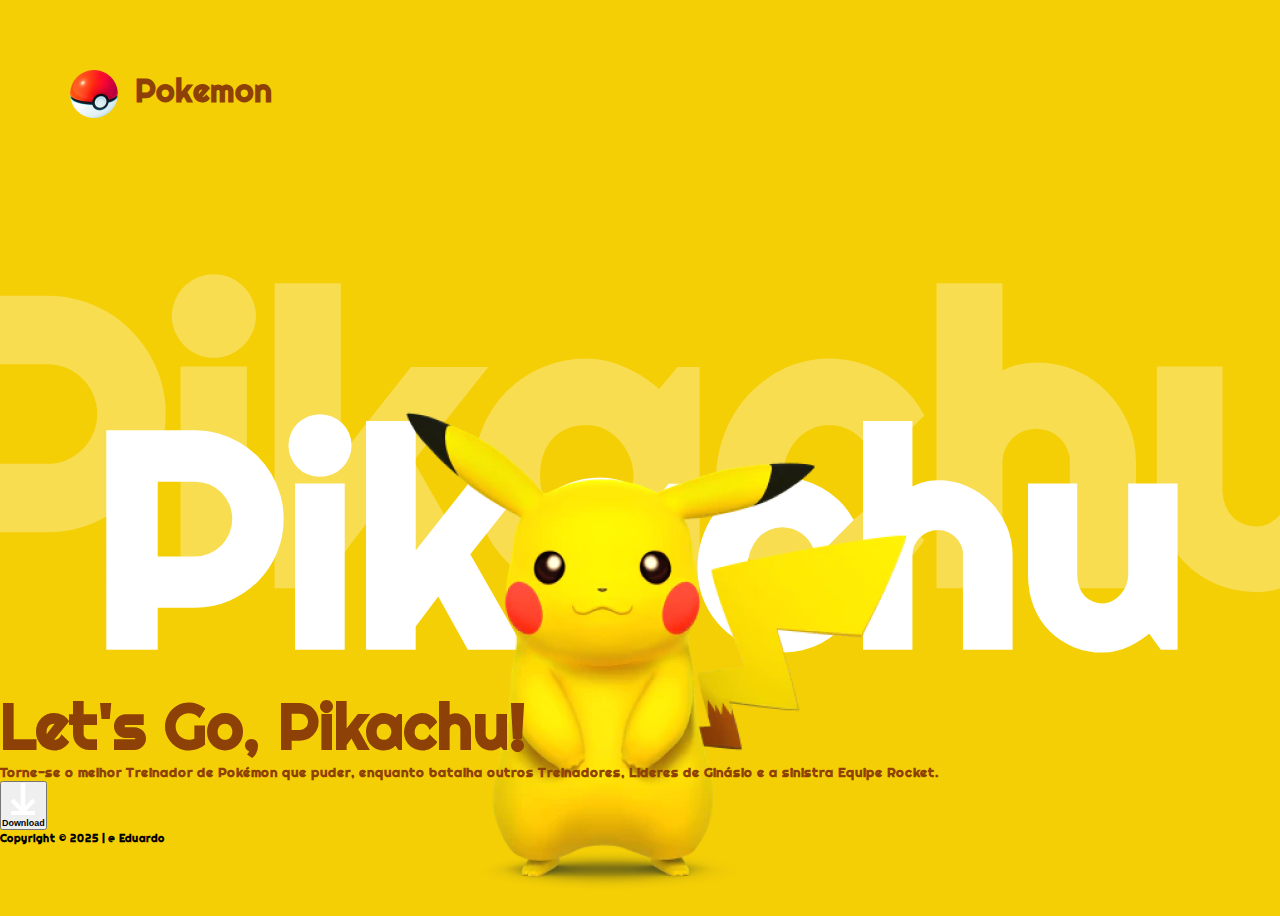
<file: index.html>
<!DOCTYPE html>
<html lang="pt-br">
<head>
    <meta charset="UTF-8">
    <meta http-equiv="X-UA-Compatible" content="IE=edge">
    <meta name="viewport" content="width=device-width, initial-scale=1.0">
    <link rel="preconnect" href="https://fonts.googleapis.com">
    <link rel="preconnect" href="https://fonts.gstatic.com" crossorigin>
    <link href="https://fonts.googleapis.com/css2?family=Righteous&display=swap" rel="stylesheet">
    <link rel="stylesheet" href="./style.css">
    <title>Pokemon</title>
</head>
<body>
    <header>
        <div class="marca">
            <img class="pokebola" src="./img/poke-bola.png" alt="pokebola">
            <h1 class="pokemon">Pokemon</h1>
        </div>
    </header>
    <main>
        <div class="estruturador">
            <h2 class="pikachu_secundario">Pikachu</h2>
            <h3 class="pikachu_principal">Pikachu</h3>
            <img class="pikachu" src="./img/pikachu.png" alt="pikachu">
        </div>

            <div>
                <div class="frases">
                    <h4 class="frase_principal">Let's Go, Pikachu!</h4>
                    <h5 class="frase_motivadora">Torne-se o melhor Treinador de Pokémon que puder, enquanto batalha outros Treinadores, Lideres de Ginásio e a sinistra Equipe Rocket.</h5>
                </div>
                    <button class="button_download">
                        <img class="simbolo" src="./img/Group 7.png" alt="Download">
                        <h6 class="download">Download</h6>
                    </button>
            </div>
            <div class="footer-end"></div>
    </main>
    <footer>
        <h6>Copyright © 2025 | @ Eduardo</h6>
    </footer>
</body>
</html>
</file>
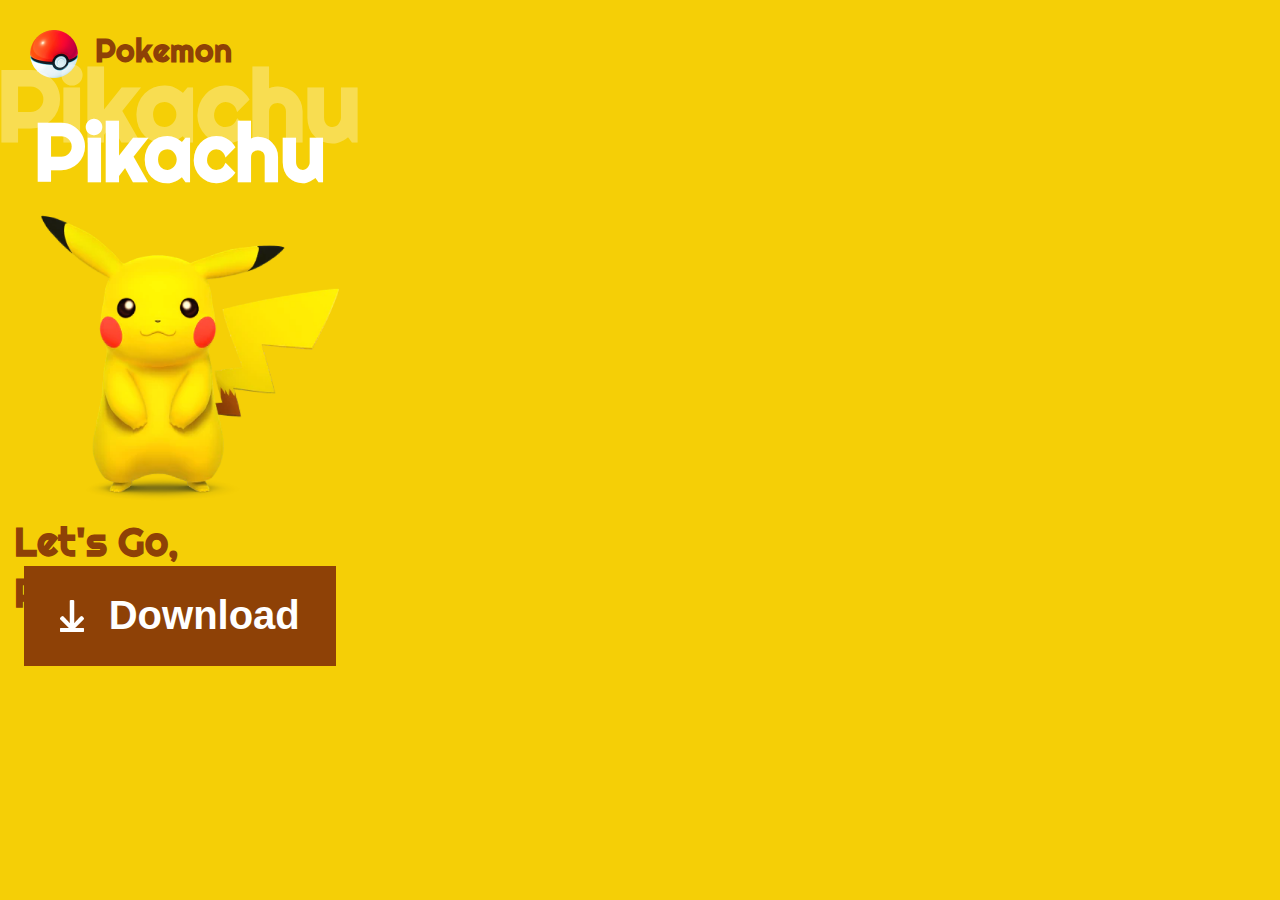
<file: celular.html>
<!DOCTYPE html>
<html lang="pt-br">
<head>
    <meta charset="UTF-8">
    <meta name="viewport" content="width=device-width, initial-scale=1.0">
    <link rel="preconnect" href="https://fonts.googleapis.com">
    <link rel="preconnect" href="https://fonts.gstatic.com" crossorigin>
    <link href="https://fonts.googleapis.com/css2?family=Righteous&display=swap" rel="stylesheet">
    <link rel="stylesheet" href="./celular.css">
    <title>Pokemon</title>
</head>
<body>
    <header>
        <div class="marca">
            <img class="pokebola" src="./img/poke-bola.png" alt="pokebola">
            <h1 class="pokemon">Pokemon</h1>
        </div>
    </header>
    <main>
        <div class="estruturador">
            <h2 class="pikachu_secundario">Pikachu</h2>
            <h3 class="pikachu_principal">Pikachu</h3>
            <img class="pikachu" src="./img/pikachu.png" alt="pikachu">
        </div>
        <div class="espacamento1"></div>
            <div>
                <div class="frases">
                    <h4 class="frase_principal">Let's Go, Pikachu!</h4>
                </div>
                <div class="button">
                    <button class="button_download">
                        <img class="simbolo" src="./img/Group 7.png" alt="Download">
                        <h6 class="download">Download</h6>
                    </button>
                </div>
            </div>
            <div class="espacamento2"></div>
    </main>
</body>
</html>
</file>
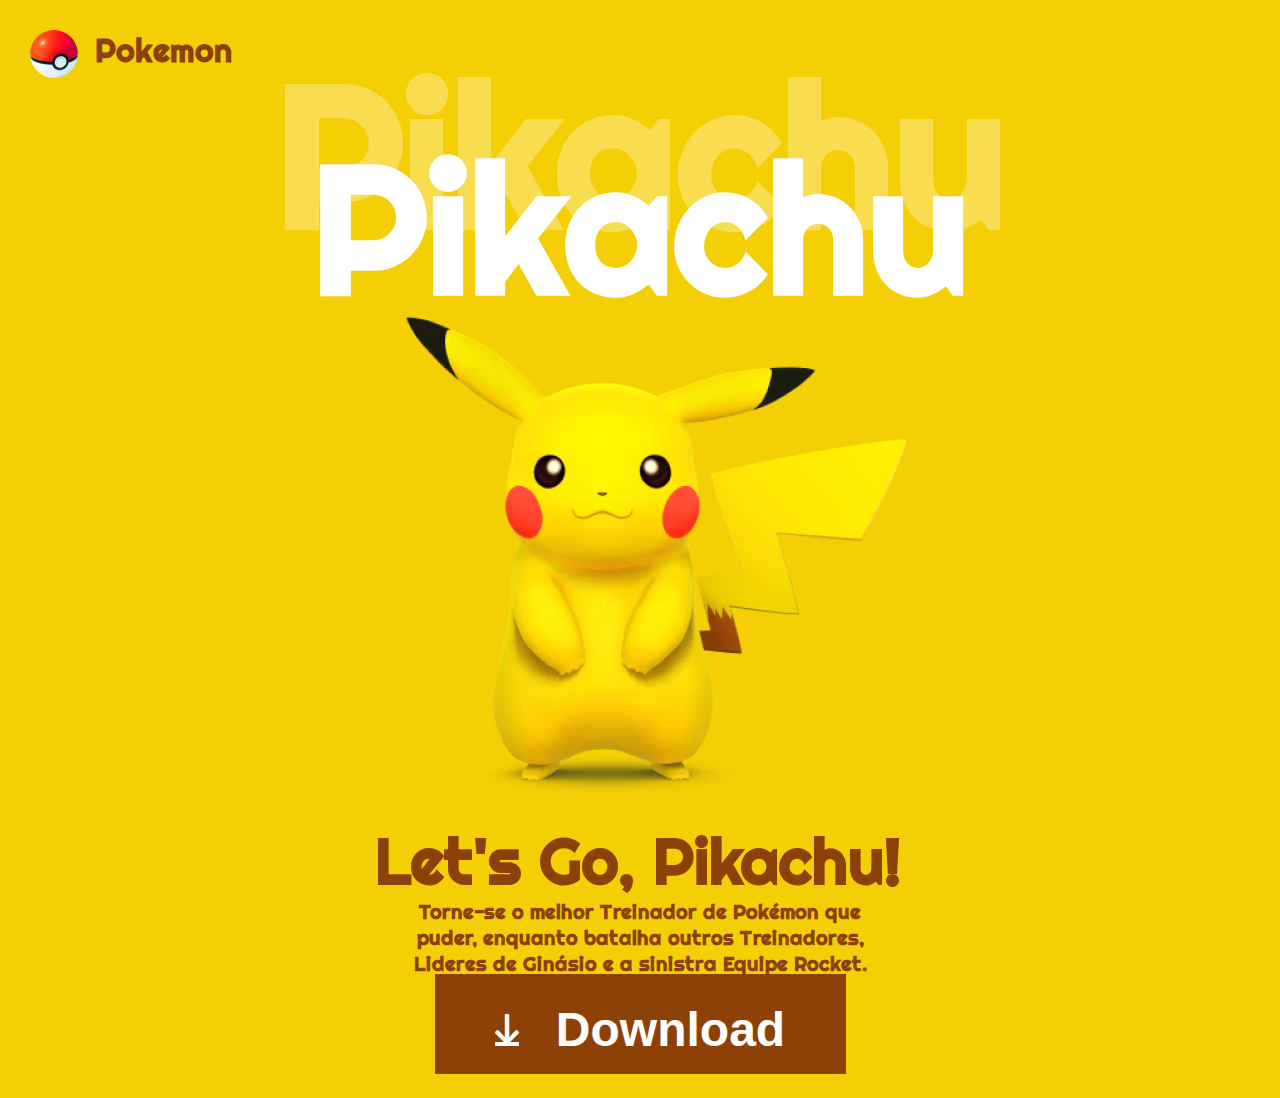
<file: tablet.html>
<!DOCTYPE html>
<html lang="pt-br">
<head>
    <meta charset="UTF-8">
    <meta name="viewport" content="width=device-width, initial-scale=1.0">
    <link rel="preconnect" href="https://fonts.googleapis.com">
    <link rel="preconnect" href="https://fonts.gstatic.com" crossorigin>
    <link href="https://fonts.googleapis.com/css2?family=Righteous&display=swap" rel="stylesheet">
    <link rel="stylesheet" href="./tablet.css">
    <title>Pokemon</title>
</head>
<body>
    <header>
        <div class="marca">
            <img class="pokebola" src="./img/poke-bola.png" alt="pokebola">
            <h1 class="pokemon">Pokemon</h1>
        </div>
    </header>
    <main>
        <div class="estruturador">
            <h2 class="pikachu_secundario">Pikachu</h2>
            <h3 class="pikachu_principal">Pikachu</h3>
            <img class="pikachu" src="./img/pikachu.png" alt="pikachu">
        </div>
            <div>
                <div class="frases">
                    <h4 class="frase_principal">Let's Go, Pikachu!</h4>
                    <h5 class="frase_motivadora">Torne-se o melhor Treinador de Pokémon que puder, enquanto batalha outros Treinadores, Lideres de Ginásio e a sinistra Equipe Rocket.</h5>
                </div>
                <div class="button">
                    <button class="button_download">
                        <img class="simbolo" src="./img/Group 7.png" alt="Download">
                        <h6 class="download">Download</h6>
                    </button>
                </div>
            </div>
            <div class="espacamento"></div>
    </main>
</body>
</html>
</file>
<file: style.css>
*{
    padding: 0;
    margin: 0;
    box-sizing: border-box;
}

a{
    text-decoration: none;
    color: inherit;
}

ul,ol,li{
    list-style: none;
}

.righteous-regular {
    font-family: "Righteous", sans-serif;
    font-weight: 400;
    font-style: normal;
}  

body{
    font-family: "Righteous", sans-serif;
    display: flex;
    flex-direction: column;
    background-color: #F5CF06;
    width: 100vw;
    height: 100vh;
}

.header{
    height: 100px;
}
.marca{
    display: flex;
    flex-direction: row;
    padding: 70px;
    gap: 17px;
    color: #8E4106;
}

.estruturador{
    display: flex;
    flex-direction: column;
    align-items: center;
}

.main{
    flex-grow: 1;
    align-items: center;
    justify-content: center;
}

.pikachu_secundario{
    font-size: 400px;
    color: white;
    opacity: 30%;
}

.pikachu_principal{
    position: absolute;
    font-size: 300px;
    color: white;
    top: 350px;
}

.pikachu{
    position: absolute;
    width: 559px;
    height: 541px;
    top: 375px;
}

.frases{
    color: #8E4106;
    position: relative;
    justify-content: space-between;
}

.frase_principal{
    height: 79px;
    width: 530px;
    font-size: 64px;
}

.frase_motivadora{

}

.copyright{
    display: flex;
    justify-content: center;
}

@media (max-width: 768px) {
    header{
        padding-left: 25px;
    }

    .

    .frases{
        transform: translateX(0%);
        top: 80px;
        font-size: 1rem;
        width: 100px;
        text-align: center;
    }

    .pikachu{
        height: 70vh;
    }

    footer{
        padding: 0px 25px;
    }
}
</file>
<file: celular.css>
*{
    padding: 0;
    margin: 0;
    box-sizing: border-box;
}

a{
    text-decoration: none;
    color: inherit;
}

ul,ol,li{
    list-style: none;
}

.righteous-regular {
    font-family: "Righteous", sans-serif;
    font-weight: 400;
    font-style: normal;
}  

body{
    font-family: "Righteous", sans-serif;
    display: flex;
    flex-direction: column;
    background-color: #F5CF06;
    width: 360px;
    height: 640px;
}

header{
    height: 64px;
    width: 100%;
}
.marca{
    display: flex;
    flex-direction: row;
    padding: 30px 0 0 30px;
    gap: 17px;
    color: #8E4106;
    position: absolute;
}

.estruturador{
    display: flex;
    flex-direction: column;
    align-items: center;
}

.main{
    flex-grow: 1;
    display: flex;
    flex-direction: column;
    align-items: center;
    justify-content: center;
}

.pikachu_secundario{
    font-size: 100px;
    color: white;
    opacity: 30%;
    width: 366px;
    height: 193.32px;
    padding-top: 42px;
}

.pikachu_principal{
    position: absolute;
    font-size: 80px;
    color: white;
    top: 101.66px;
}

.pikachu{
    width: 333px;
    height: 322.28px;
}

.frases{
    color: #8E4106;
    display: flex;
    flex-direction: column;
    justify-content: center;
    align-items: center;
}

.frase_principal{
    height: 50px;
    width: 332px;
    font-size: 40px;
}

.button{
    margin: 0 auto;
    display: flex;
    align-items: center;
    justify-content: center;
}
.button_download{
    background-color: #8E4106;
    color: white;
    width: 312px;
    height: 100px;
    display: flex;
    flex-direction: row;
    justify-content: center;
    align-items: center;
    gap: 24.5px;
    border: none;
    padding: 0 24px 0 24px;
}

.simbolo{
    width: 24px;
    height: 32px;
}

.download{
    font-size: 40px;
}

.espacamento2{
    height: 24px;
    width: 100%;
}
</file>
<file: tablet.css>
*{
    padding: 0;
    margin: 0;
    box-sizing: border-box;
}

a{
    text-decoration: none;
    color: inherit;
}

ul,ol,li{
    list-style: none;
}

.righteous-regular {
    font-family: "Righteous", sans-serif;
    font-weight: 400;
    font-style: normal;
}  

body{
    font-family: "Righteous", sans-serif;
    display: flex;
    flex-direction: column;
    background-color: #F5CF06;
    width: 100vw;
    height: 100vh;
}

header{
    height: 100px;
    width: 100%;
}
.marca{
    display: flex;
    flex-direction: row;
    padding: 30px 0 0 30px;
    gap: 17px;
    color: #8E4106;
    position: absolute;
}

.estruturador{
    display: flex;
    flex-direction: column;
    align-items: center;
}

.main{
    flex-grow: 1;
    display: flex;
    flex-direction: column;
    align-items: center;
    justify-content: center;
}

.pikachu_secundario{
    font-size: 200px;
    color: white;
    opacity: 30%;
    padding: 30px 18px 0 19px;
}

.pikachu_principal{
    position: absolute;
    font-size: 180px;
    color: white;
    top: 115px;
}

.pikachu{
    width: 559px;
    height: 541px;
}

.frases{
    color: #8E4106;
    display: flex;
    flex-direction: column;
    justify-content: center;
    align-items: center;
}

.frase_principal{
    height: 79px;
    width: 530px;
    font-size: 64px;
}

.frase_motivadora{
    width: 489px;
    height: 75px;
    font-size: 20px;
    text-align: center;
}

.button{
    margin: 0 auto;
    display: flex;
    align-items: center;
    justify-content: center;
}
.button_download{
    background-color: #8E4106;
    color: white;
    width: 411px;
    height: 100px;
    display: flex;
    flex-direction: row;
    justify-content: center;
    align-items: center;
    gap: 37px;
    border: none;
    padding-top: 11px;
}

.simbolo{
    width: 24px;
    height: 32px;
}

.download{
    font-size: 48px;
}

.espacamento{
    height: 24px;
    width: 100%;
}
</file>
